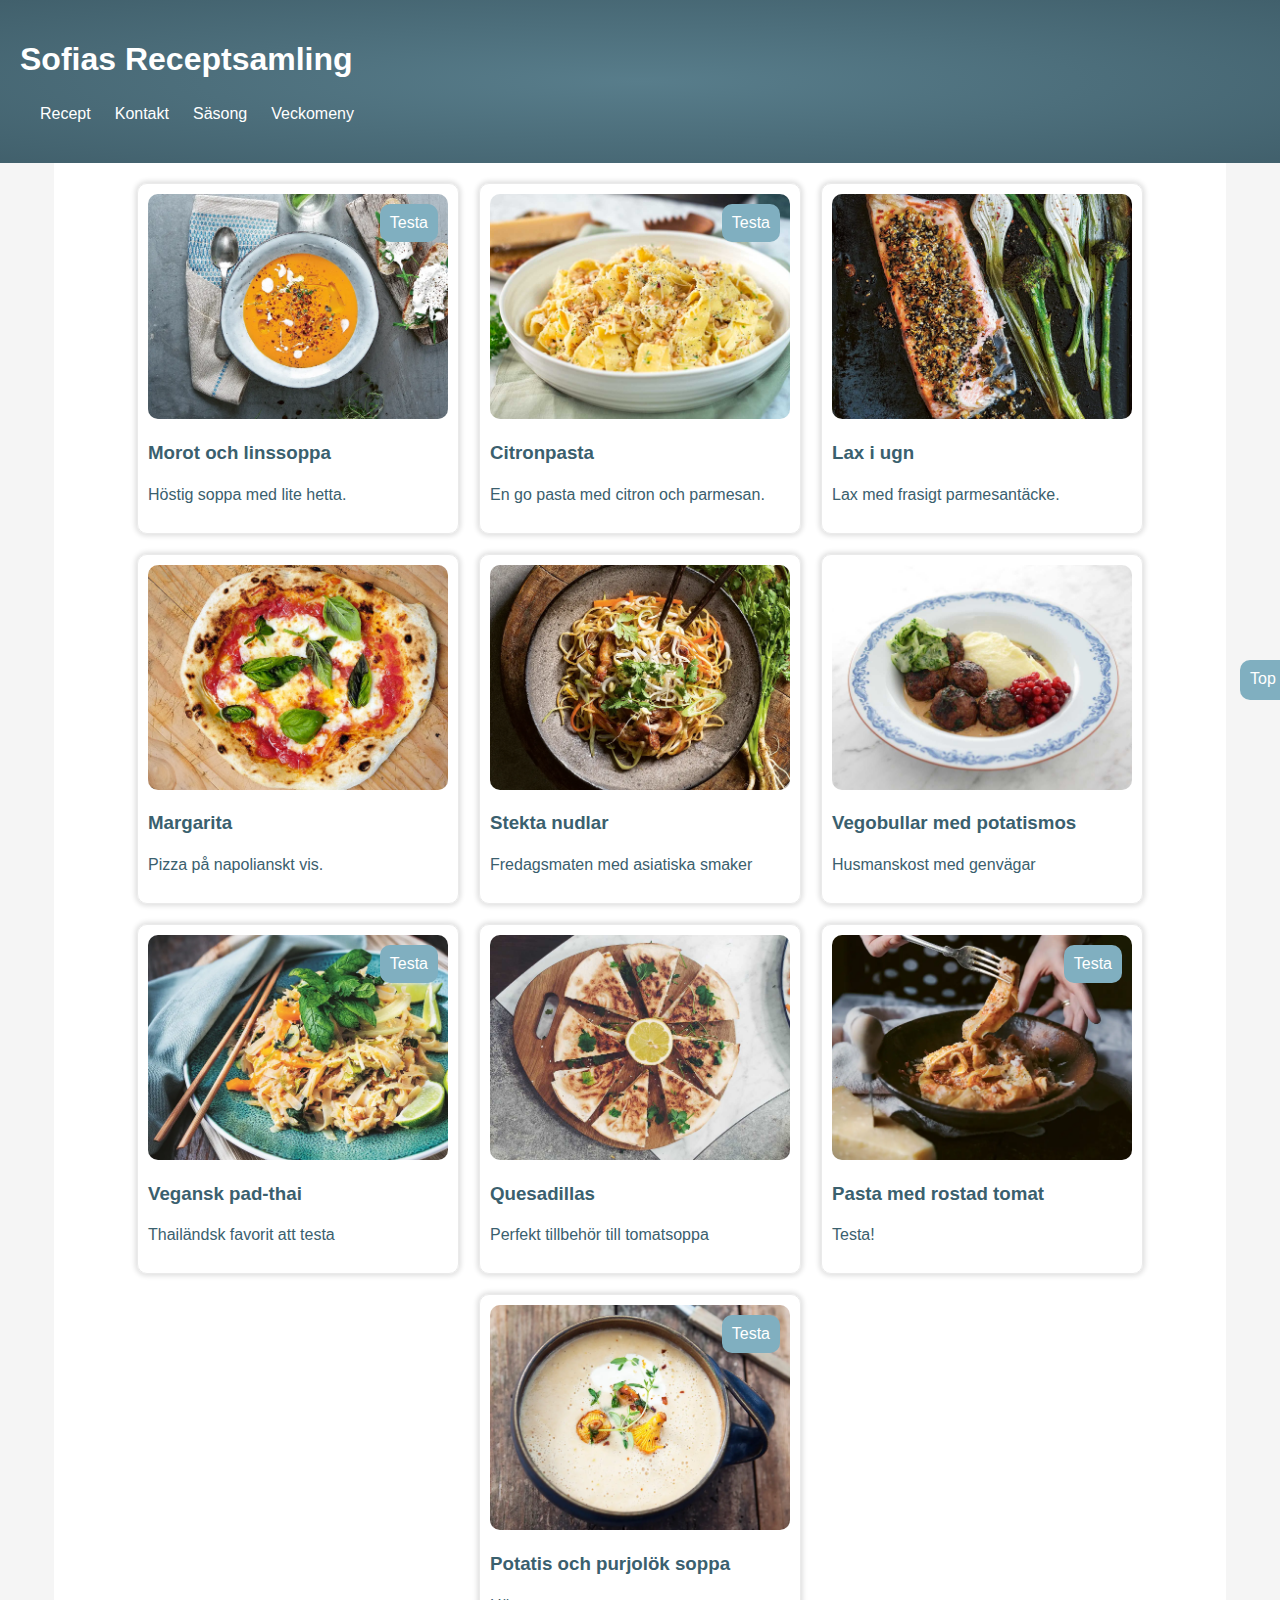
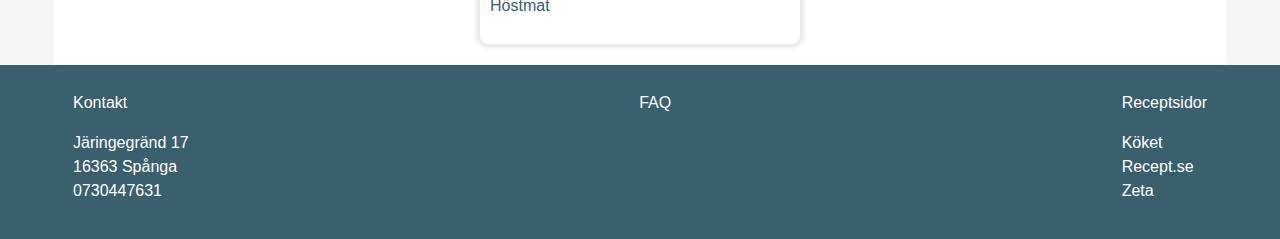
<file: index.html>
<!DOCTYPE html>
<html lang="en">
  <head>
    <meta charset="UTF-8" />
    <meta http-equiv="X-UA-Compatible" content="IE=edge" />
    <meta name="viewport" content="width=device-width, initial-scale=1.0" />
    <title>Receptsamling</title>
    <link rel="stylesheet" href="style.css" />
  </head>
  <body>
    <header id="top">
      <a href="index.html"> <h1>Sofias Receptsamling</h1></a>
      <nav>
        <ul>
          <li><a href="index.html">Recept</a></li>
          <li><a href="kontakt.html">Kontakt</a></li>
          <li><a href="i-säsong.html">Säsong</a></li>
          <li><a href="veckomeny.html">Veckomeny</a></li>
        </ul>
      </nav>
    </header>

    <div id="container" class="first-side">
      <a href="recept/morotssoppa.html">
        <article>
          <div class="try-me">Testa</div>
          <img
            src="assets/morots-och-linssoppa-med-ingefara-och-chili.jpg.webp"
            alt="soppa"
            class="small"
          />
          <h3>Morot och linssoppa</h3>
          <p>Höstig soppa med lite hetta.</p>
        </article>
      </a>

      <a href="recept/citronpasta.html">
        <article>
          <div class="try-me">Testa</div>
          <img
            src="assets/kramig-citronpasta.png.jpg"
            alt="Citronpasta på grön tallrik"
            class="small"
          />
          <h3>Citronpasta</h3>
          <p>En go pasta med citron och parmesan.</p>
        </article>
      </a>

      <a href="recept/lax-parmesantäcke.html">
        <article>
          <img
            src="assets/krispig-sesamlax.png.webp"
            alt="lax på ugnsplåt"
            class="small"
          />
          <h3>Lax i ugn</h3>
          <p>Lax med frasigt parmesantäcke.</p>
        </article>
      </a>

      <a href="recept/grundsida-recept.html">
        <article>
          <img
            src="assets/dantes-pizza-margherita.png.webp"
            alt="pizza"
            class="small"
          />
          <h3>Margarita</h3>
          <p>Pizza på napolianskt vis.</p>
        </article>
      </a>

      <a href="recept/stekta-nudlar.html">
        <article>
          <img
            src="assets/stekta-nudlar-filip-poons-recept.png.webp"
            alt="stekta nudlar"
            class="small"
          />
          <h3>Stekta nudlar</h3>
          <p>Fredagsmaten med asiatiska smaker</p>
        </article>
      </a>

      <a href="recept/köttbullar-och-mos.html">
        <article>
          <img
            src="assets/kottbullar-med-potatismos-och-graddig-loksas.jpeg"
            alt="Köttbollar och morotssoppa"
            class="small"
          />
          <h3>Vegobullar med potatismos</h3>
          <p>Husmanskost med genvägar</p>
        </article>
      </a>

      <a href="recept/vegansk-pad-thai.html">
        <article>
          <div class="try-me">Testa</div>
          <img
            src="assets/vegansk-pad-thai.jpg.webp"
            alt="Vegansk pad thai"
            class="small"
          />
          <h3>Vegansk pad-thai</h3>
          <p>Thailändsk favorit att testa</p>
        </article>
      </a>

      <a href="recept/quesadillas.html">
        <article>
          <img src="assets/quesadillas.jpeg" alt="Quesadillas" class="small" />
          <h3>Quesadillas</h3>
          <p>Perfekt tillbehör till tomatsoppa</p>
        </article>
      </a>

      <a href="recept/pasta-rostad-tomat.html">
        <article>
          <div class="try-me">Testa</div>
          <img
            src="assets/pasta-med-rostad-tomat-och-ricottasas.jpg.webp"
            alt="Pasta med rostad tomat"
            class="small"
          />
          <h3>Pasta med rostad tomat</h3>
          <p>Testa!</p>
        </article>
      </a>

      <a href="recept/potatis-purjolök.html">
        <article>
          <div class="try-me">Testa</div>
          <img
            src="assets/soppa-pa-gula-kantareller-och-sherry-2.jpg.webp"
            alt="Potatis och purjolök soppa"
            class="small"
          />
          <h3>Potatis och purjolök soppa</h3>
          <p>Höstmat</p>
        </article>
      </a>
    </div>

    <div id="up">
      <a href="#top">Top</a>
    </div>

    <footer>
      <div id="foot">
        <div>
          <p>Kontakt</p>
          <p>
            Järingegränd 17 <br />
            16363 Spånga <br />
            0730447631
          </p>
        </div>
        <div>
          <p>FAQ</p>
        </div>
        <div>
          <p>Receptsidor</p>
          <a href="https://www.koket.se/">Köket</a><br />
          <a href="https://recept.se/">Recept.se</a><br />
          <a href="https://www.zeta.nu/">Zeta</a><br />
        </div>
      </div>
    </footer>
  </body>
</html>
</file>
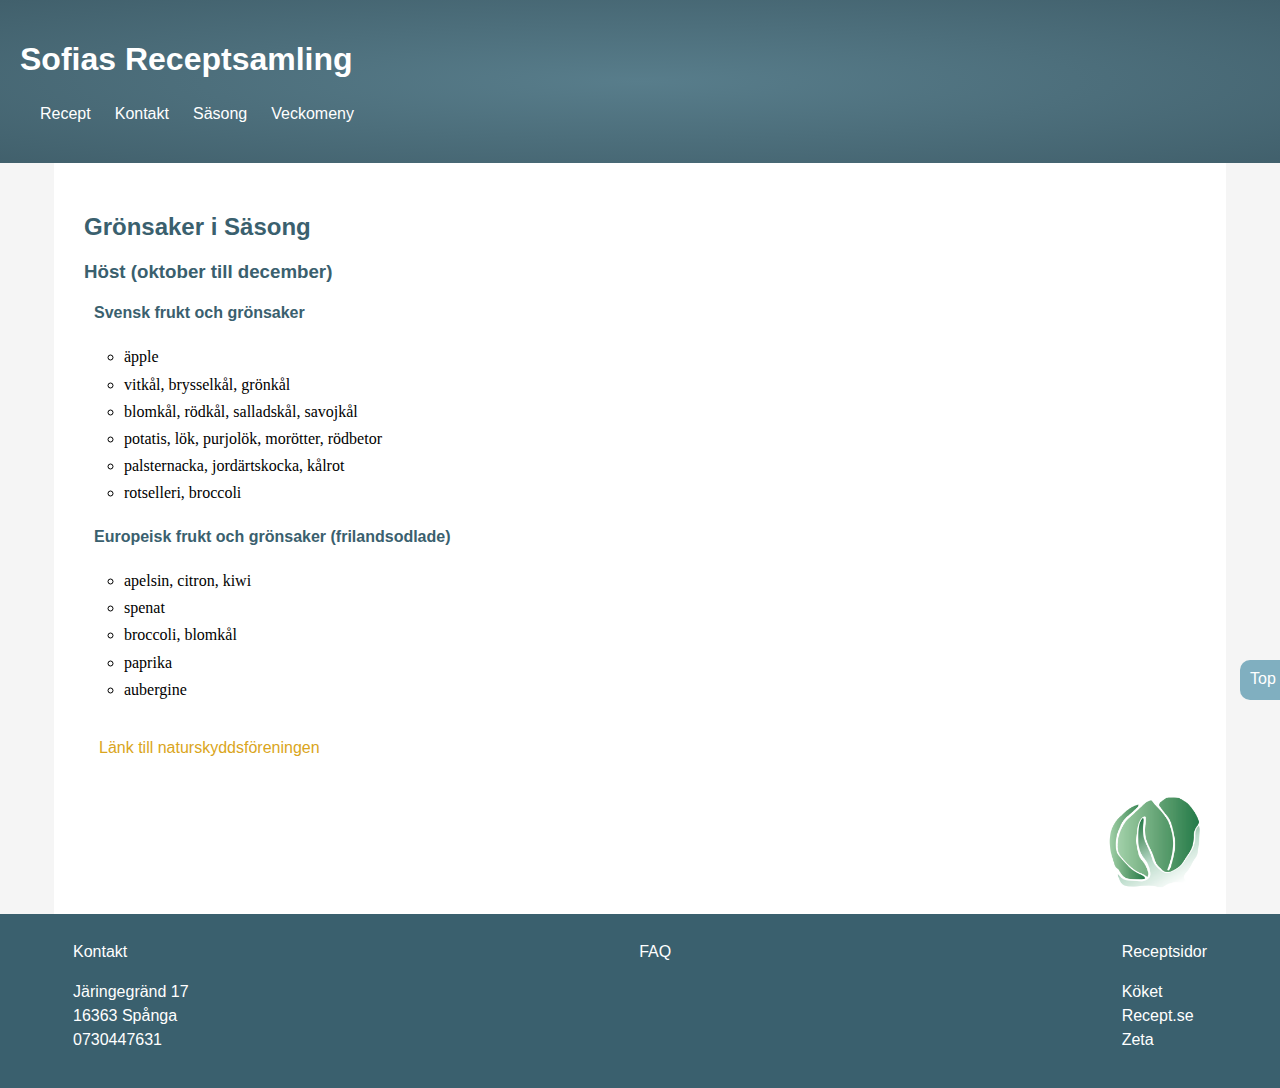
<file: i-säsong.html>
<!DOCTYPE html>
<html lang="en">
  <head>
    <meta charset="UTF-8" />
    <meta http-equiv="X-UA-Compatible" content="IE=edge" />
    <meta name="viewport" content="width=device-width, initial-scale=1.0" />
    <title>Receptsamling</title>
    <link rel="stylesheet" href="./style.css" />
  </head>
  <body>
    <header>
      <a href="./index.html"><h1>Sofias Receptsamling</h1></a>
      <nav>
        <ul>
          <li><a href="./index.html">Recept</a></li>
          <li><a href="./kontakt.html">Kontakt</a></li>
          <li><a href="./i-säsong.html">Säsong</a></li>
          <li><a href="./veckomeny.html">Veckomeny</a></li>
        </ul>
      </nav>
    </header>

    <div id="container">
      <main>
        <h2>Grönsaker i Säsong</h2>

        <h3>Höst (oktober till december)</h3>
        <h4>Svensk frukt och grönsaker</h4>

        <ul class="ul-season">
          <li>äpple</li>
          <li>vitkål, brysselkål, grönkål</li>
          <li>blomkål, rödkål, salladskål, savojkål</li>
          <li>potatis, lök, purjolök, morötter, rödbetor</li>
          <li>palsternacka, jordärtskocka, kålrot</li>
          <li>rotselleri, broccoli</li>
        </ul>

        <h4>Europeisk frukt och grönsaker (frilandsodlade)</h4>
        <ul class="ul-season">
          <li>apelsin, citron, kiwi</li>
          <li>spenat</li>
          <li>broccoli, blomkål</li>
          <li>paprika</li>
          <li>aubergine</li>
        </ul>

        <a
          href="https://www.naturskyddsforeningen.se/artiklar/valj-bland-sasongens-godsaker/"
          >Länk till naturskyddsföreningen</a
        ><br />
      </main>
      <div class="img-side-season">
        <img
          src="./assets/bryssel.png"
          alt="Illustation brysselkål"
          style="max-width: 100px"
        />
      </div>
    </div>

    <div id="up">
      <a href="#top">Top</a>
    </div>

    <footer>
      <div id="foot">
        <div>
          <p>Kontakt</p>
          <p>
            Järingegränd 17 <br />
            16363 Spånga <br />
            0730447631
          </p>
        </div>
        <div>
          <p>FAQ</p>
        </div>
        <div>
          <p>Receptsidor</p>
          <a href="https://www.koket.se/">Köket</a><br />
          <a href="https://recept.se/">Recept.se</a><br />
          <a href="https://www.zeta.nu/">Zeta</a><br />
        </div>
      </div>
    </footer>
  </body>
</html>
</file>
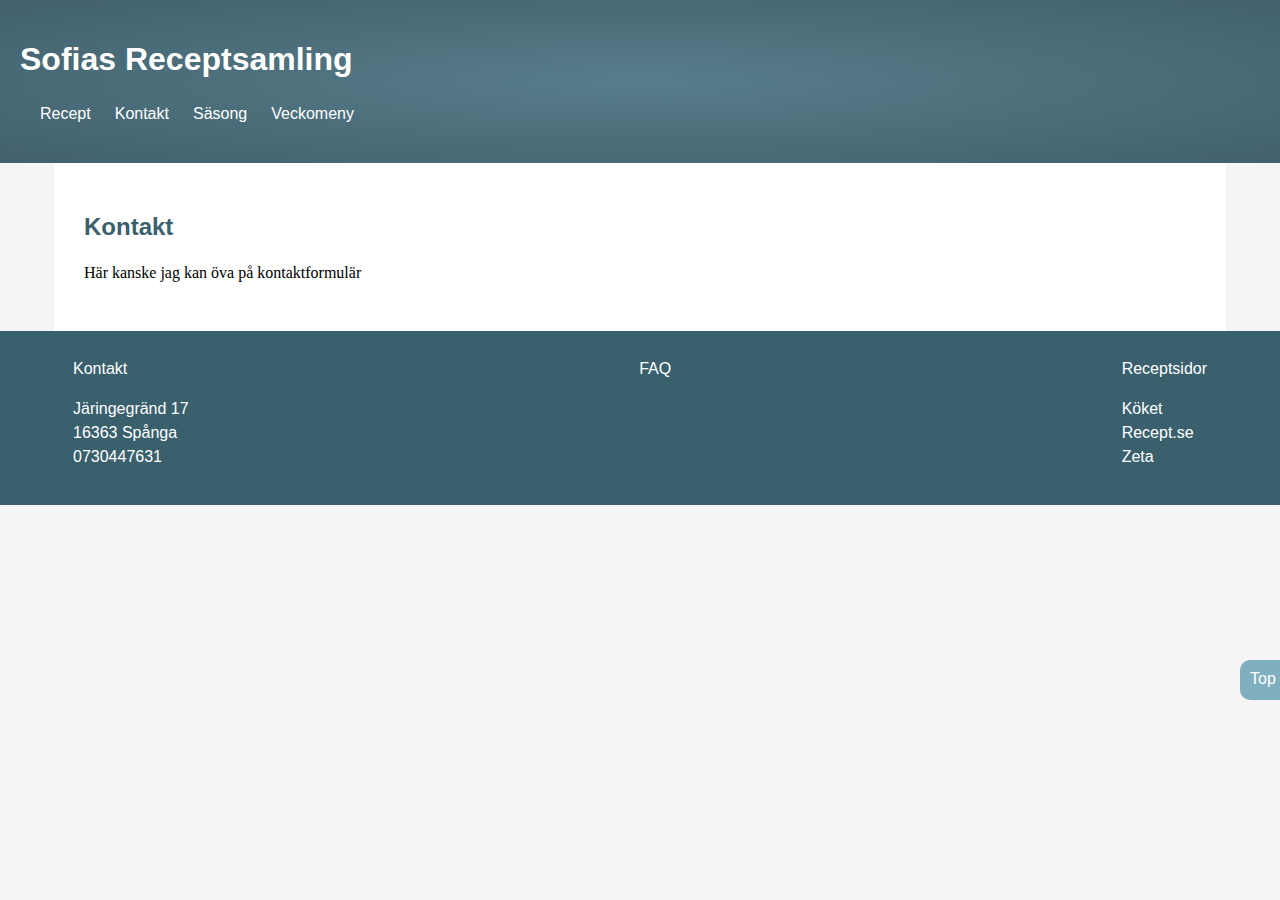
<file: kontakt.html>
<!DOCTYPE html>
<html lang="en">
  <head>
    <meta charset="UTF-8" />
    <meta http-equiv="X-UA-Compatible" content="IE=edge" />
    <meta name="viewport" content="width=device-width, initial-scale=1.0" />
    <title>Receptsamling</title>
    <link rel="stylesheet" href="./style.css" />
  </head>
  <body>
    <header>
      <a href="./index.html"><h1>Sofias Receptsamling</h1></a>
      <nav>
        <ul>
          <li><a href="./index.html">Recept</a></li>
          <li><a href="./kontakt.html">Kontakt</a></li>
          <li><a href="./i-säsong.html">Säsong</a></li>
          <li><a href="./veckomeny.html">Veckomeny</a></li>
        </ul>
      </nav>
    </header>

    <div id="container">
      <main>
        <h2>Kontakt</h2>
        <p>Här kanske jag kan öva på kontaktformulär</p>
      </main>
    </div>

    <div id="up">
      <a href="#top">Top</a>
    </div>

    <footer>
      <div id="foot">
        <div>
          <p>Kontakt</p>
          <p>
            Järingegränd 17 <br />
            16363 Spånga <br />
            0730447631
          </p>
        </div>
        <div>
          <p>FAQ</p>
        </div>
        <div>
          <p>Receptsidor</p>
          <a href="https://www.koket.se/">Köket</a><br />
          <a href="https://recept.se/">Recept.se</a><br />
          <a href="https://www.zeta.nu/">Zeta</a><br />
        </div>
      </div>
    </footer>
  </body>
</html>
</file>
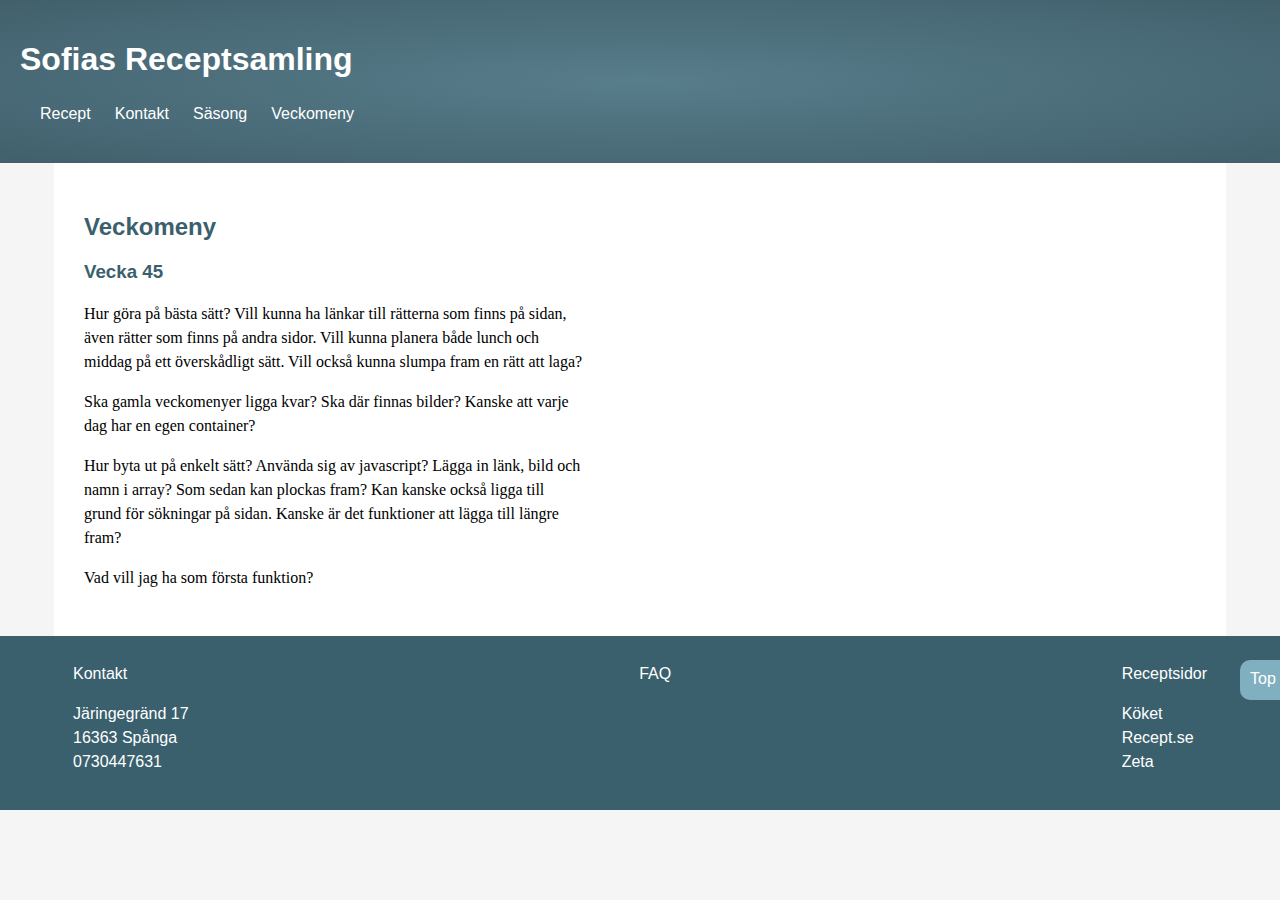
<file: veckomeny.html>
<!DOCTYPE html>
<html lang="en">
  <head>
    <meta charset="UTF-8" />
    <meta http-equiv="X-UA-Compatible" content="IE=edge" />
    <meta name="viewport" content="width=device-width, initial-scale=1.0" />
    <title>Receptsamling</title>
    <link rel="stylesheet" href="./style.css" />
  </head>
  <body>
    <header>
      <a href="./index.html"><h1>Sofias Receptsamling</h1></a>
      <nav>
        <ul>
          <li><a href="./index.html">Recept</a></li>
          <li><a href="./kontakt.html">Kontakt</a></li>
          <li><a href="./i-säsong.html">Säsong</a></li>
          <li><a href="./veckomeny.html">Veckomeny</a></li>
        </ul>
      </nav>
    </header>

    <div id="container">
      <main class="veckomeny">
        <h2>Veckomeny</h2>
        <h3>Vecka 45</h3>
        <p>
          Hur göra på bästa sätt? Vill kunna ha länkar till rätterna som finns
          på sidan, även rätter som finns på andra sidor. Vill kunna planera
          både lunch och middag på ett överskådligt sätt. Vill också kunna
          slumpa fram en rätt att laga?
        </p>
        <p>
          Ska gamla veckomenyer ligga kvar? Ska där finnas bilder? Kanske att
          varje dag har en egen container?
        </p>

        <p>
          Hur byta ut på enkelt sätt? Använda sig av javascript? Lägga in länk,
          bild och namn i array? Som sedan kan plockas fram? Kan kanske också
          ligga till grund för sökningar på sidan. Kanske är det funktioner att
          lägga till längre fram?
        </p>
        <p>Vad vill jag ha som första funktion?</p>
      </main>
    </div>

    <div id="up">
      <a href="#top">Top</a>
    </div>

    <footer>
      <div id="foot">
        <div>
          <p>Kontakt</p>
          <p>
            Järingegränd 17 <br />
            16363 Spånga <br />
            0730447631
          </p>
        </div>
        <div>
          <p>FAQ</p>
        </div>
        <div>
          <p>Receptsidor</p>
          <a href="https://www.koket.se/">Köket</a><br />
          <a href="https://recept.se/">Recept.se</a><br />
          <a href="https://www.zeta.nu/">Zeta</a><br />
        </div>
      </div>
    </footer>
  </body>
</html>
</file>
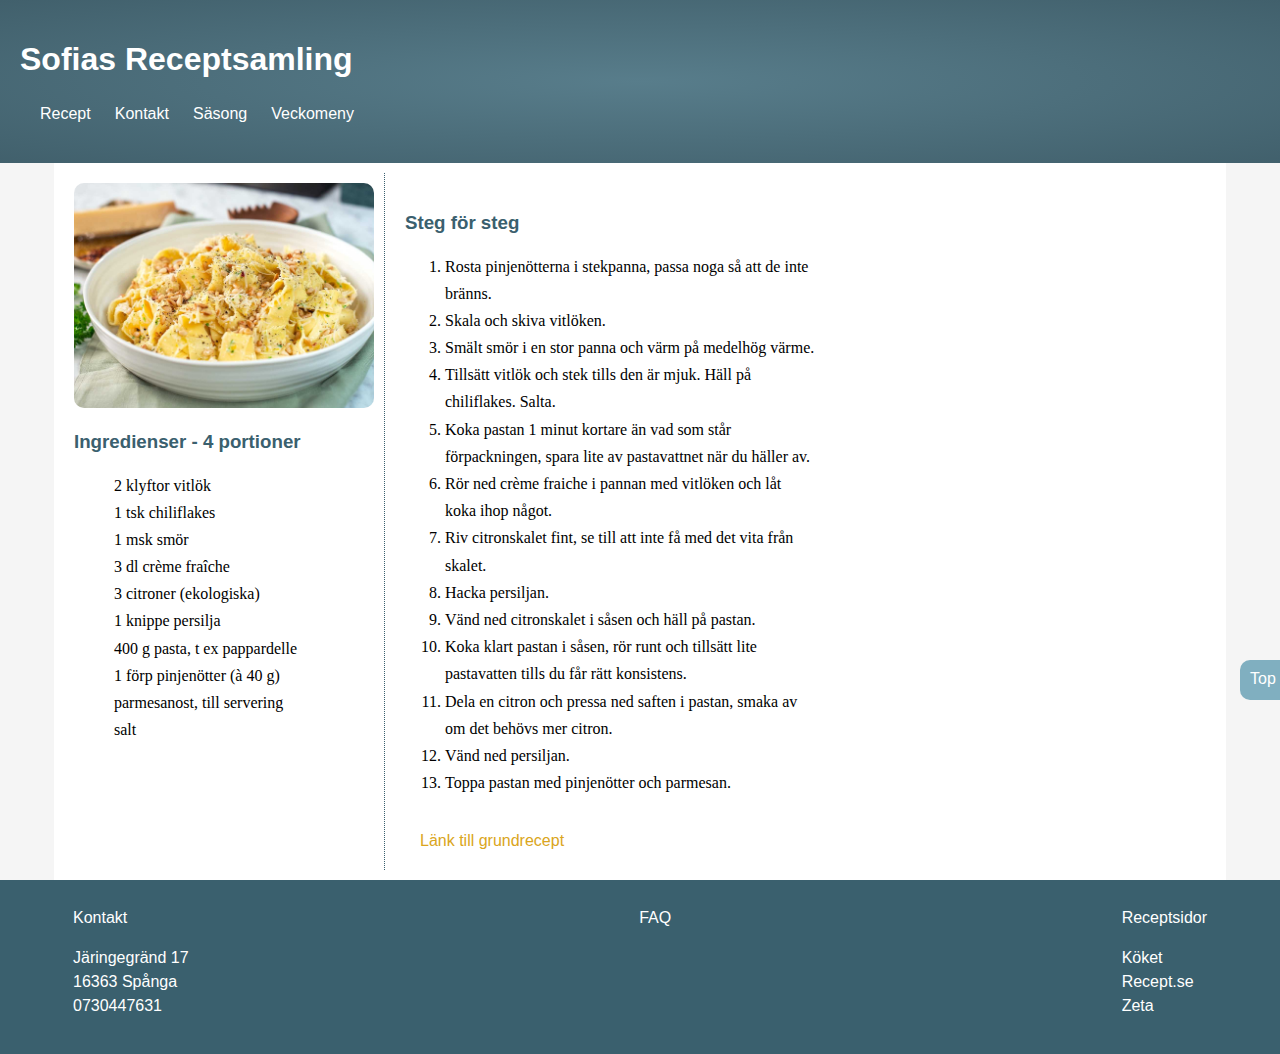
<file: recept/citronpasta.html>
<!DOCTYPE html>
<html lang="en">
  <head>
    <meta charset="UTF-8" />
    <meta http-equiv="X-UA-Compatible" content="IE=edge" />
    <meta name="viewport" content="width=device-width, initial-scale=1.0" />
    <title>Receptsamling</title>
    <link rel="stylesheet" href="../style.css" />
  </head>
  <body>
    <header>
      <a href="../index.html"><h1>Sofias Receptsamling</h1></a>
      <nav>
        <ul>
          <li><a href="../index.html">Recept</a></li>
          <li><a href="../kontakt.html">Kontakt</a></li>
          <li><a href="../i-säsong.html">Säsong</a></li>
          <li><a href="../veckomeny.html">Veckomeny</a></li>
        </ul>
      </nav>
    </header>

    <div id="container">
      <aside>
        <img
          src="../assets/kramig-citronpasta.png.jpg"
          class="small"
          alt="Vit skål med pasta"
        />
        <h3>Ingredienser - 4 portioner</h3>
        <ul>
          <li>2 klyftor vitlök</li>
          <li>1 tsk chiliflakes</li>
          <li>1 msk smör</li>
          <li>3 dl crème fraîche</li>
          <li>3 citroner (ekologiska)</li>
          <li>1 knippe persilja</li>
          <li>400 g pasta, t ex pappardelle</li>
          <li>1 förp pinjenötter (à 40 g)</li>
          <li>parmesanost, till servering</li>
          <li>salt</li>
        </ul>
      </aside>
      <main class="main-step-by-step">
        <div class="step-by-step">
          <h3>Steg för steg</h3>
          <ol>
            <li>
              Rosta pinjenötterna i stekpanna, passa noga så att de inte bränns.
            </li>
            <li>Skala och skiva vitlöken.</li>
            <li>Smält smör i en stor panna och värm på medelhög värme.</li>
            <li>
              Tillsätt vitlök och stek tills den är mjuk. Häll på chiliflakes.
              Salta.
            </li>
            <li>
              Koka pastan 1 minut kortare än vad som står förpackningen, spara
              lite av pastavattnet när du häller av.
            </li>
            <li>
              Rör ned crème fraiche i pannan med vitlöken och låt koka ihop
              något.
            </li>
            <li>
              Riv citronskalet fint, se till att inte få med det vita från
              skalet.
            </li>
            <li>Hacka persiljan.</li>
            <li>Vänd ned citronskalet i såsen och häll på pastan.</li>
            <li>
              Koka klart pastan i såsen, rör runt och tillsätt lite pastavatten
              tills du får rätt konsistens.
            </li>
            <li>
              Dela en citron och pressa ned saften i pastan, smaka av om det
              behövs mer citron.
            </li>
            <li>Vänd ned persiljan.</li>
            <li>Toppa pastan med pinjenötter och parmesan.</li>
          </ol>
          <a href="https://www.koket.se/kramig-citronpasta"
            >Länk till grundrecept</a
          >
        </div>
      </main>
    </div>

    <div id="up">
      <a href="#top">Top</a>
    </div>

    <footer>
      <div id="foot">
        <div>
          <p>Kontakt</p>
          <p>
            Järingegränd 17 <br />
            16363 Spånga <br />
            0730447631
          </p>
        </div>
        <div>
          <p>FAQ</p>
        </div>
        <div>
          <p>Receptsidor</p>
          <a href="https://www.koket.se/">Köket</a><br />
          <a href="https://recept.se/">Recept.se</a><br />
          <a href="https://www.zeta.nu/">Zeta</a><br />
        </div>
      </div>
    </footer>
  </body>
</html>
</file>
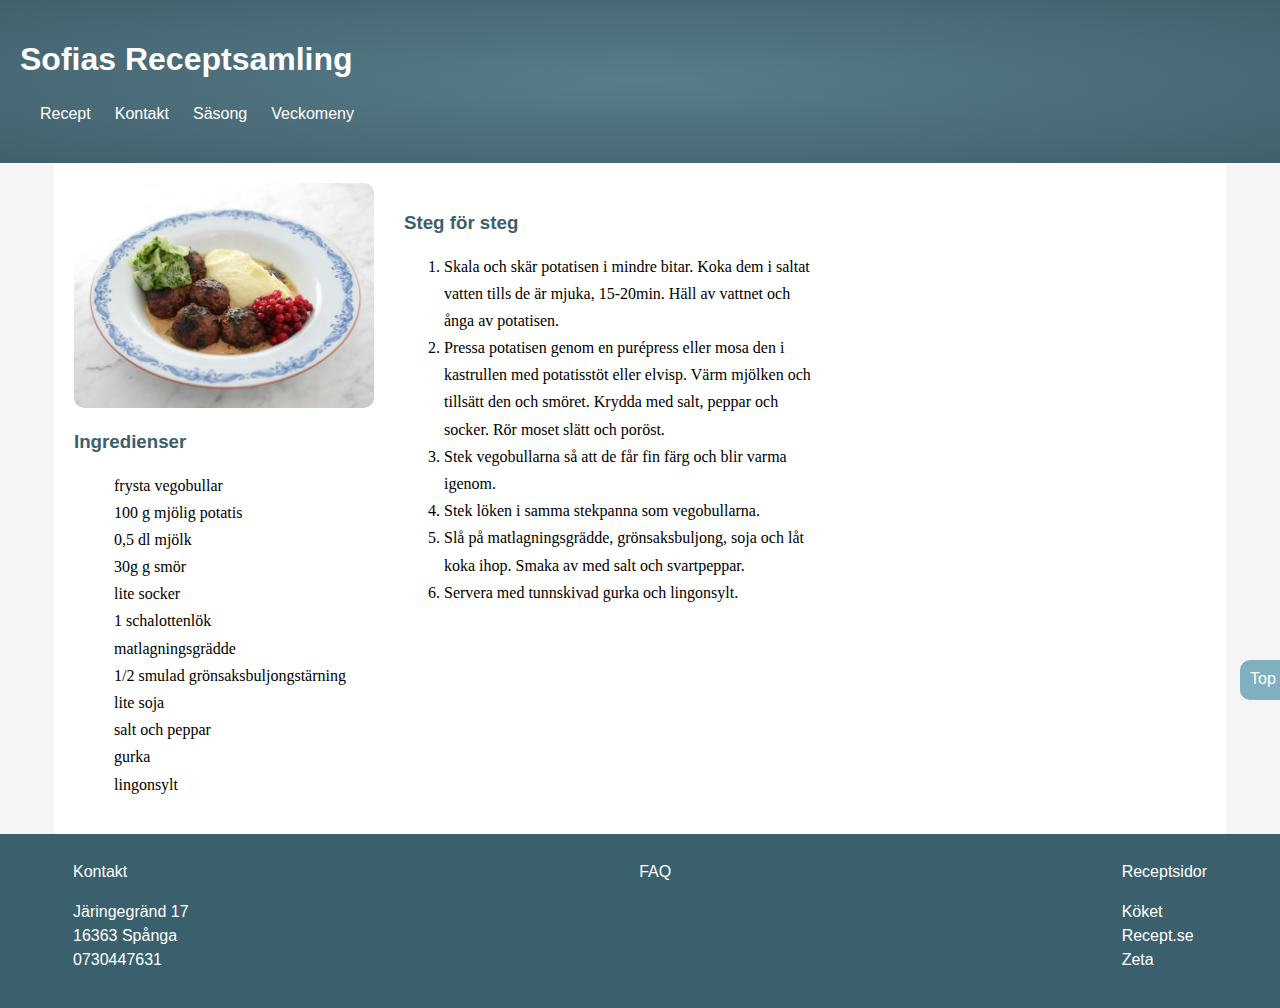
<file: recept/köttbullar-och-mos.html>
<!DOCTYPE html>
<html lang="en">
  <head>
    <meta charset="UTF-8" />
    <meta http-equiv="X-UA-Compatible" content="IE=edge" />
    <meta name="viewport" content="width=device-width, initial-scale=1.0" />
    <title>Receptsamling</title>
    <link rel="stylesheet" href="../style.css" />
  </head>
  <body>
    <header>
      <a href="../index.html"><h1>Sofias Receptsamling</h1></a>
      <nav>
        <ul>
          <li><a href="../index.html">Recept</a></li>
          <li><a href="../kontakt.html">Kontakt</a></li>
          <li><a href="../i-säsong.html">Säsong</a></li>
          <li><a href="../veckomeny.html">Veckomeny</a></li>
        </ul>
      </nav>
    </header>

    <div id="container">
      <aside>
        <img
          src="../assets/kottbullar-med-potatismos-och-graddig-loksas.jpeg"
          class="small"
          alt="En tallrik med köttbullar, mos och lingonsylt"
        />
        <h3>Ingredienser</h3>
        <ul>
          <li>frysta vegobullar</li>
          <li>100 g mjölig potatis</li>
          <li>0,5 dl mjölk</li>
          <li>30g g smör</li>
          <li>lite socker</li>
          <li>1 schalottenlök</li>
          <li>matlagningsgrädde</li>
          <li>1/2 smulad grönsaksbuljongstärning</li>
          <li>lite soja</li>
          <li>salt och peppar</li>
          <li>gurka</li>
          <li>lingonsylt</li>
        </ul>
      </aside>
      <main>
        <div class="step-by-step">
          <h3>Steg för steg</h3>
          <ol>
            <li>
              Skala och skär potatisen i mindre bitar. Koka dem i saltat vatten
              tills de är mjuka, 15-20min. Häll av vattnet och ånga av
              potatisen.
            </li>
            <li>
              Pressa potatisen genom en purépress eller mosa den i kastrullen
              med potatisstöt eller elvisp. Värm mjölken och tillsätt den och
              smöret. Krydda med salt, peppar och socker. Rör moset slätt och
              poröst.
            </li>
            <li>
              Stek vegobullarna så att de får fin färg och blir varma igenom.
            </li>
            <li>Stek löken i samma stekpanna som vegobullarna.</li>
            <li>
              Slå på matlagningsgrädde, grönsaksbuljong, soja och låt koka ihop.
              Smaka av med salt och svartpeppar.
            </li>
            <li>Servera med tunnskivad gurka och lingonsylt.</li>
          </ol>
        </div>
        <div class="img-side"></div>
      </main>
    </div>

    <div id="up">
      <a href="#top">Top</a>
    </div>

    <footer>
      <div id="foot">
        <div>
          <p>Kontakt</p>
          <p>
            Järingegränd 17 <br />
            16363 Spånga <br />
            0730447631
          </p>
        </div>
        <div>
          <p>FAQ</p>
        </div>
        <div>
          <p>Receptsidor</p>
          <a href="https://www.koket.se/">Köket</a><br />
          <a href="https://recept.se/">Recept.se</a><br />
          <a href="https://www.zeta.nu/">Zeta</a><br />
        </div>
      </div>
    </footer>
  </body>
</html>
</file>
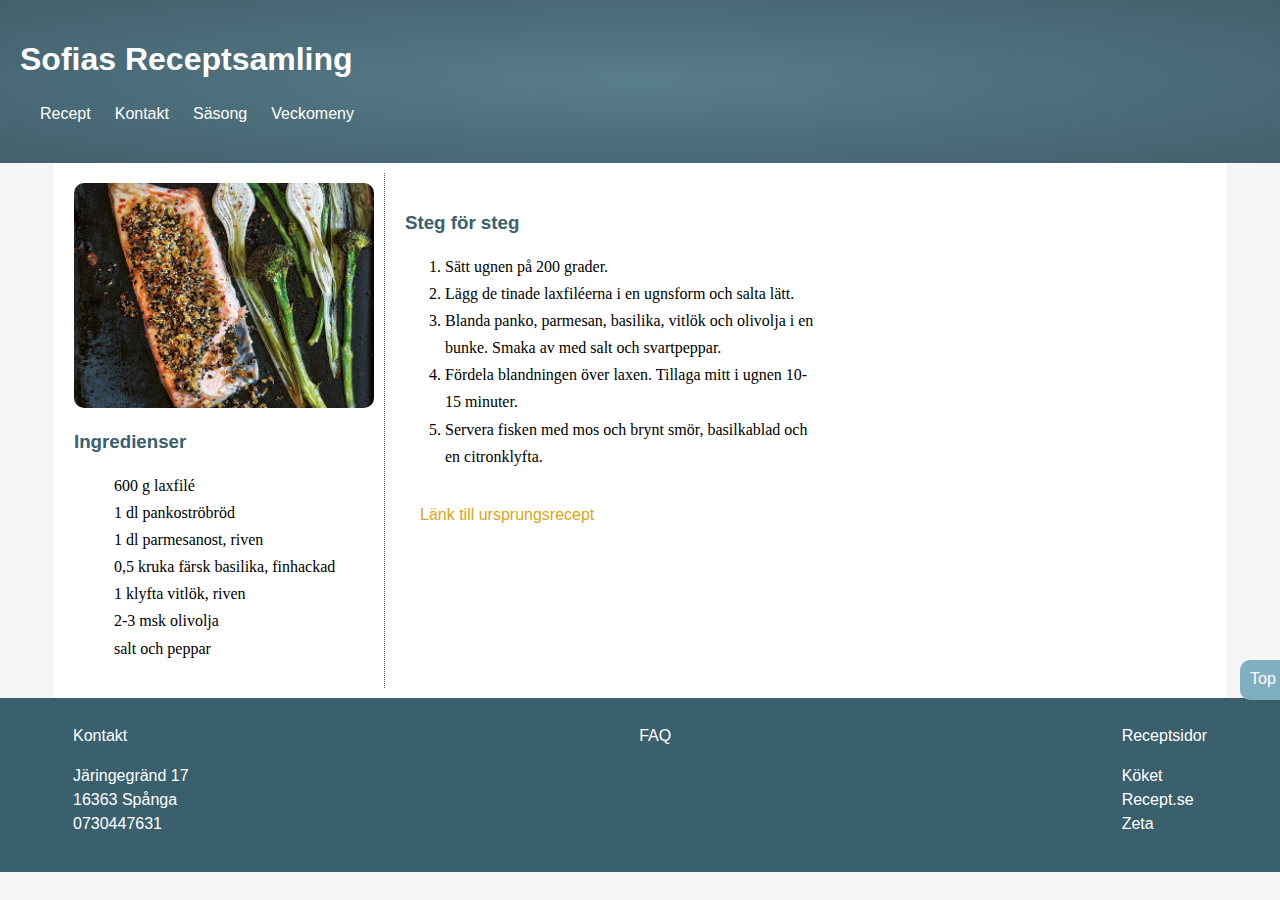
<file: recept/lax-parmesantäcke.html>
<!DOCTYPE html>
<html lang="en">
  <head>
    <meta charset="UTF-8" />
    <meta http-equiv="X-UA-Compatible" content="IE=edge" />
    <meta name="viewport" content="width=device-width, initial-scale=1.0" />
    <title>Receptsamling</title>
    <link rel="stylesheet" href="../style.css" />
  </head>
  <body>
    <header>
      <a href="../index.html"><h1>Sofias Receptsamling</h1></a>
      <nav>
        <ul>
          <li><a href="../index.html">Recept</a></li>
          <li><a href="../kontakt.html">Kontakt</a></li>
          <li><a href="../i-säsong.html">Säsong</a></li>
          <li><a href="../veckomeny.html">Veckomeny</a></li>
        </ul>
      </nav>
    </header>

    <div id="container">
      <aside>
        <img src="../assets/krispig-sesamlax.png.webp" class="small" alt="" />
        <h3>Ingredienser</h3>
        <ul>
          <li>600 g laxfilé</li>
          <li>1 dl pankoströbröd</li>
          <li>1 dl parmesanost, riven</li>
          <li>0,5 kruka färsk basilika, finhackad</li>
          <li>1 klyfta vitlök, riven</li>
          <li>2-3 msk olivolja</li>
          <li>salt och peppar</li>
        </ul>
      </aside>
      <main class="main-step-by-step">
        <div class="step-by-step">
          <h3>Steg för steg</h3>
          <ol>
            <li>Sätt ugnen på 200 grader.</li>
            <li>Lägg de tinade laxfiléerna i en ugnsform och salta lätt.</li>
            <li>
              Blanda panko, parmesan, basilika, vitlök och olivolja i en bunke.
              Smaka av med salt och svartpeppar.
            </li>
            <li>
              Fördela blandningen över laxen. Tillaga mitt i ugnen 10-15
              minuter.
            </li>
            <li>
              Servera fisken med mos och brynt smör, basilkablad och en
              citronklyfta.
            </li>
          </ol>
          <a
            href="https://www.koket.se/lax-med-frasigt-parmesan-och-basilikatacke"
            >Länk till ursprungsrecept</a
          >
        </div>
        <div class="img-side"></div>
      </main>
    </div>

    <div id="up">
      <a href="#top">Top</a>
    </div>

    <footer>
      <div id="foot">
        <div>
          <p>Kontakt</p>
          <p>
            Järingegränd 17 <br />
            16363 Spånga <br />
            0730447631
          </p>
        </div>
        <div>
          <p>FAQ</p>
        </div>
        <div>
          <p>Receptsidor</p>
          <a href="https://www.koket.se/">Köket</a><br />
          <a href="https://recept.se/">Recept.se</a><br />
          <a href="https://www.zeta.nu/">Zeta</a><br />
        </div>
      </div>
    </footer>
  </body>
</html>
</file>
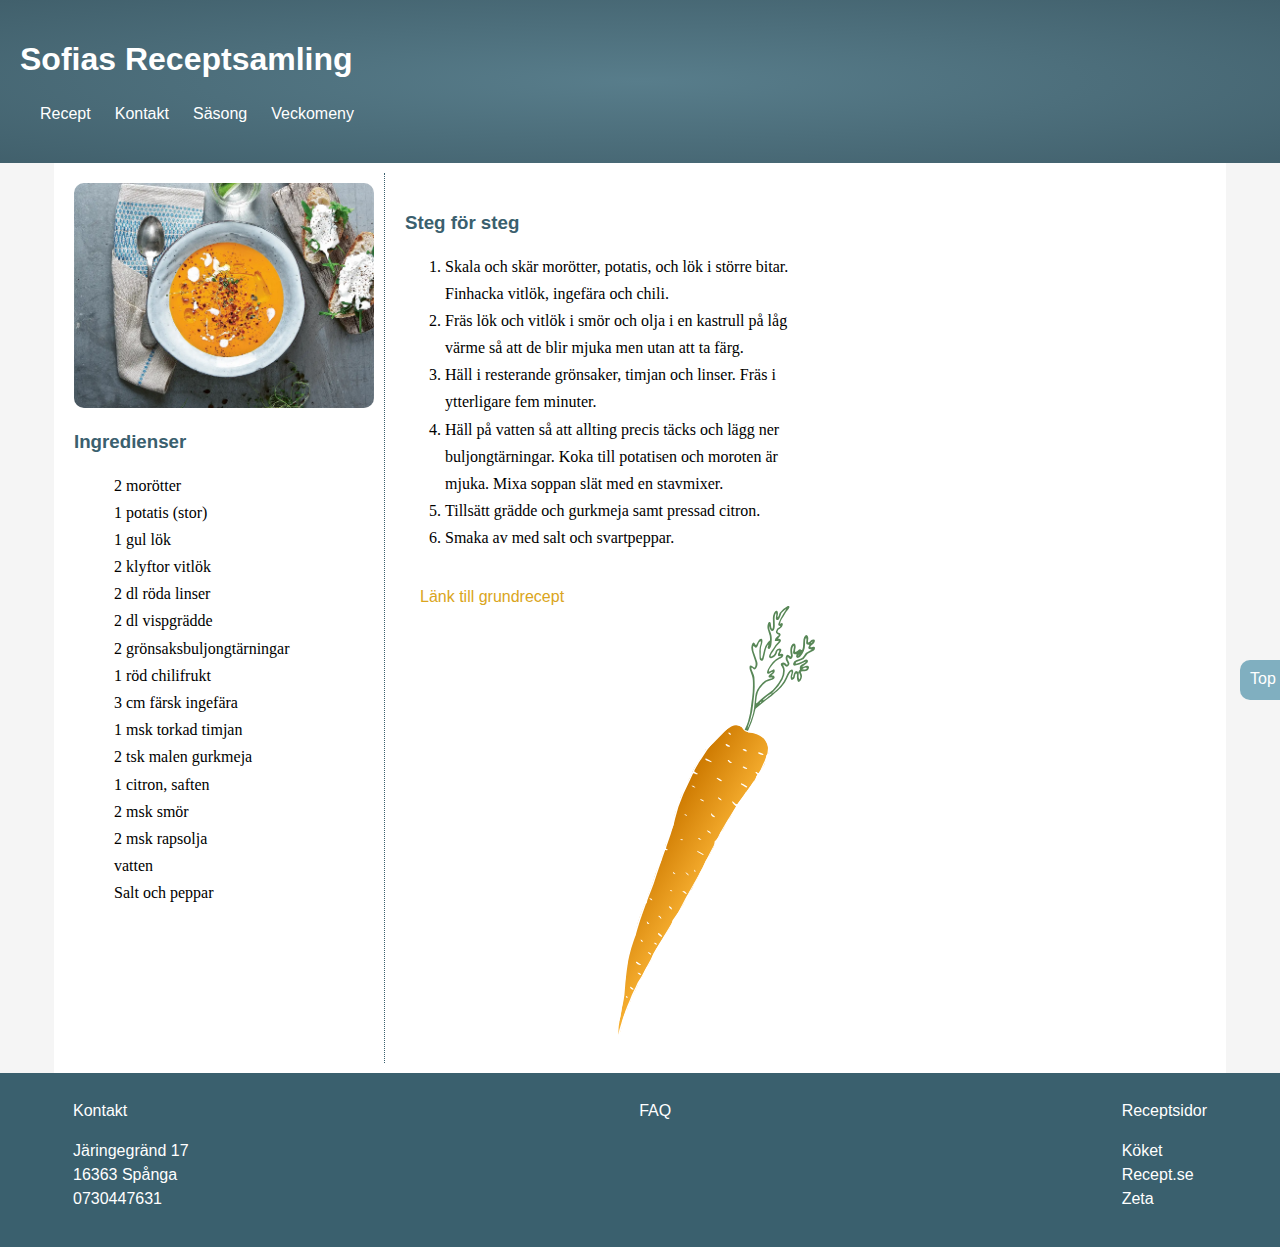
<file: recept/morotssoppa.html>
<!DOCTYPE html>
<html lang="en">
  <head>
    <meta charset="UTF-8" />
    <meta http-equiv="X-UA-Compatible" content="IE=edge" />
    <meta name="viewport" content="width=device-width, initial-scale=1.0" />
    <title>Receptsamling</title>
    <link rel="stylesheet" href="../style.css" />
  </head>
  <body>
    <header>
      <a href="../index.html"><h1>Sofias Receptsamling</h1></a>
      <nav>
        <ul>
          <li><a href="../index.html">Recept</a></li>
          <li><a href="..kontakt.html">Kontakt</a></li>
          <li><a href="../i-säsong.html">Säsong</a></li>
          <li><a href="../veckomeny.html">Veckomeny</a></li>
        </ul>
      </nav>
    </header>

    <div id="container">
      <aside>
        <img
          src="../assets/morots-och-linssoppa-med-ingefara-och-chili.jpg.webp"
          class="small"
          alt="En skål med morotssoppa"
        />
        <h3>Ingredienser</h3>
        <ul>
          <li>2 morötter</li>
          <li>1 potatis (stor)</li>
          <li>1 gul lök</li>
          <li>2 klyftor vitlök</li>
          <li>2 dl röda linser</li>
          <li>2 dl vispgrädde</li>
          <li>2 grönsaksbuljongtärningar</li>
          <li>1 röd chilifrukt</li>
          <li>3 cm färsk ingefära</li>
          <li>1 msk torkad timjan</li>
          <li>2 tsk malen gurkmeja</li>
          <li>1 citron, saften</li>
          <li>2 msk smör</li>
          <li>2 msk rapsolja</li>
          <li>vatten</li>
          <li>Salt och peppar</li>
        </ul>
      </aside>
      <main class="main-step-by-step">
        <div class="step-by-step">
          <h3>Steg för steg</h3>
          <ol>
            <li>
              Skala och skär morötter, potatis, och lök i större bitar. Finhacka
              vitlök, ingefära och chili.
            </li>
            <li>
              Fräs lök och vitlök i smör och olja i en kastrull på låg värme så
              att de blir mjuka men utan att ta färg.
            </li>
            <li>
              Häll i resterande grönsaker, timjan och linser. Fräs i ytterligare
              fem minuter.
            </li>
            <li>
              Häll på vatten så att allting precis täcks och lägg ner
              buljongtärningar. Koka till potatisen och moroten är mjuka. Mixa
              soppan slät med en stavmixer.
            </li>
            <li>Tillsätt grädde och gurkmeja samt pressad citron.</li>
            <li>Smaka av med salt och svartpeppar.</li>
          </ol>
          <a
            href="https://www.koket.se/morots-och-linssoppa-med-chili-och-ingefara"
            >Länk till grundrecept</a
          >
        </div>
        <div class="img-side">
          <img src="../assets/carrot.svg" alt="morot" class="tiny" />
        </div>
      </main>
    </div>

    <div id="up">
      <a href="#top">Top</a>
    </div>

    <footer>
      <div id="foot">
        <div>
          <p>Kontakt</p>
          <p>
            Järingegränd 17 <br />
            16363 Spånga <br />
            0730447631
          </p>
        </div>
        <div>
          <p>FAQ</p>
        </div>
        <div>
          <p>Receptsidor</p>
          <a href="https://www.koket.se/">Köket</a><br />
          <a href="https://recept.se/">Recept.se</a><br />
          <a href="https://www.zeta.nu/">Zeta</a><br />
        </div>
      </div>
    </footer>
  </body>
</html>
</file>
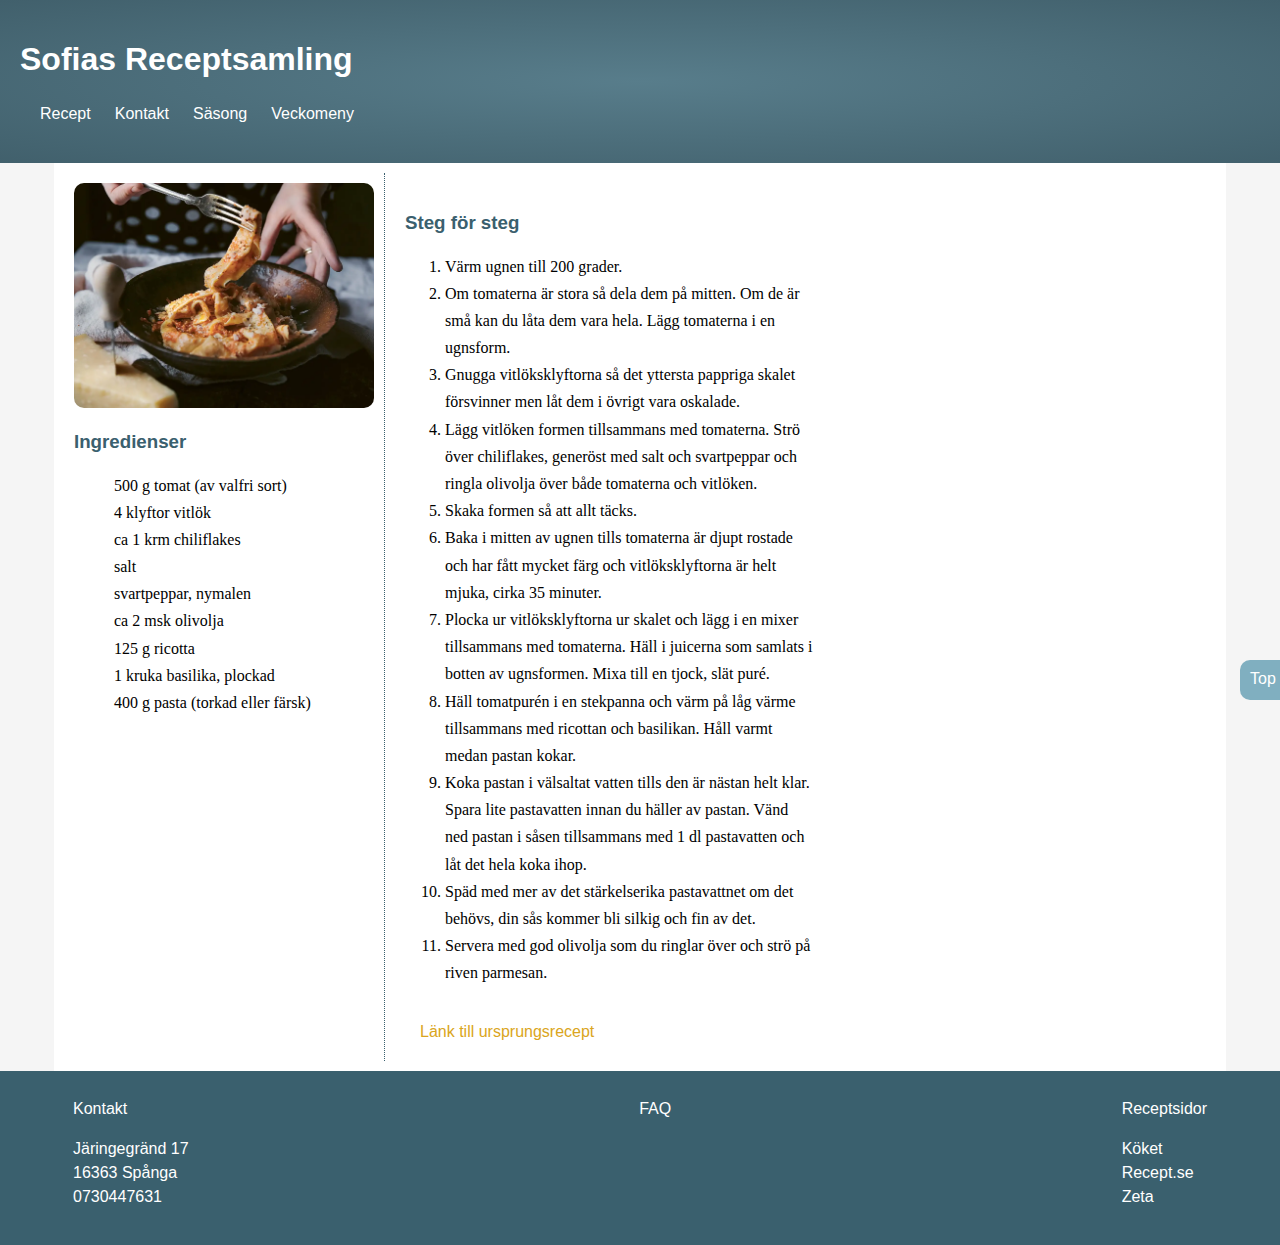
<file: recept/pasta-rostad-tomat.html>
<!DOCTYPE html>
<html lang="en">
  <head>
    <meta charset="UTF-8" />
    <meta http-equiv="X-UA-Compatible" content="IE=edge" />
    <meta name="viewport" content="width=device-width, initial-scale=1.0" />
    <title>Receptsamling</title>
    <link rel="stylesheet" href="../style.css" />
  </head>
  <body>
    <header>
      <a href="../index.html"><h1>Sofias Receptsamling</h1></a>
      <nav>
        <ul>
          <li><a href="../index.html">Recept</a></li>
          <li><a href="../kontakt.html">Kontakt</a></li>
          <li><a href="../i-säsong.html">Säsong</a></li>
          <li><a href="../veckomeny.html">Veckomeny</a></li>
        </ul>
      </nav>
    </header>

    <div id="container">
      <aside>
        <img
          src="../assets/pasta-med-rostad-tomat-och-ricottasas.jpg.webp"
          class="small"
          alt=""
        />
        <h3>Ingredienser</h3>
        <ul>
          <li>500 g tomat (av valfri sort)</li>
          <li>4 klyftor vitlök</li>
          <li>ca 1 krm chiliflakes</li>
          <li>salt</li>
          <li>svartpeppar, nymalen</li>
          <li>ca 2 msk olivolja</li>
          <li>125 g ricotta</li>
          <li>1 kruka basilika, plockad</li>
          <li>400 g pasta (torkad eller färsk)</li>
        </ul>
      </aside>
      <main class="main-step-by-step">
        <div class="step-by-step">
          <h3>Steg för steg</h3>
          <ol>
            <li>Värm ugnen till 200 grader.</li>
            <li>
              Om tomaterna är stora så dela dem på mitten. Om de är små kan du
              låta dem vara hela. Lägg tomaterna i en ugnsform.
            </li>
            <li>
              Gnugga vitlöksklyftorna så det yttersta pappriga skalet försvinner
              men låt dem i övrigt vara oskalade.
            </li>
            <li>
              Lägg vitlöken formen tillsammans med tomaterna. Strö över
              chiliflakes, generöst med salt och svartpeppar och ringla olivolja
              över både tomaterna och vitlöken.
            </li>
            <li>Skaka formen så att allt täcks.</li>
            <li>
              Baka i mitten av ugnen tills tomaterna är djupt rostade och har
              fått mycket färg och vitlöksklyftorna är helt mjuka, cirka 35
              minuter.
            </li>
            <li>
              Plocka ur vitlöksklyftorna ur skalet och lägg i en mixer
              tillsammans med tomaterna. Häll i juicerna som samlats i botten av
              ugnsformen. Mixa till en tjock, slät puré.
            </li>
            <li>
              Häll tomatpurén i en stekpanna och värm på låg värme tillsammans
              med ricottan och basilikan. Håll varmt medan pastan kokar.
            </li>
            <li>
              Koka pastan i välsaltat vatten tills den är nästan helt klar.
              Spara lite pastavatten innan du häller av pastan. Vänd ned pastan
              i såsen tillsammans med 1 dl pastavatten och låt det hela koka
              ihop.
            </li>
            <li>
              Späd med mer av det stärkelserika pastavattnet om det behövs, din
              sås kommer bli silkig och fin av det.
            </li>
            <li>
              Servera med god olivolja som du ringlar över och strö på riven
              parmesan.
            </li>
          </ol>
          <a href="https://www.koket.se/pasta-med-rostad-tomat-och-ricottasas"
            >Länk till ursprungsrecept</a
          >
        </div>
        <div class="img-side"></div>
      </main>
    </div>

    <div id="up">
      <a href="#top">Top</a>
    </div>

    <footer>
      <div id="foot">
        <div>
          <p>Kontakt</p>
          <p>
            Järingegränd 17 <br />
            16363 Spånga <br />
            0730447631
          </p>
        </div>
        <div>
          <p>FAQ</p>
        </div>
        <div>
          <p>Receptsidor</p>
          <a href="https://www.koket.se/">Köket</a><br />
          <a href="https://recept.se/">Recept.se</a><br />
          <a href="https://www.zeta.nu/">Zeta</a><br />
        </div>
      </div>
    </footer>
  </body>
</html>
</file>
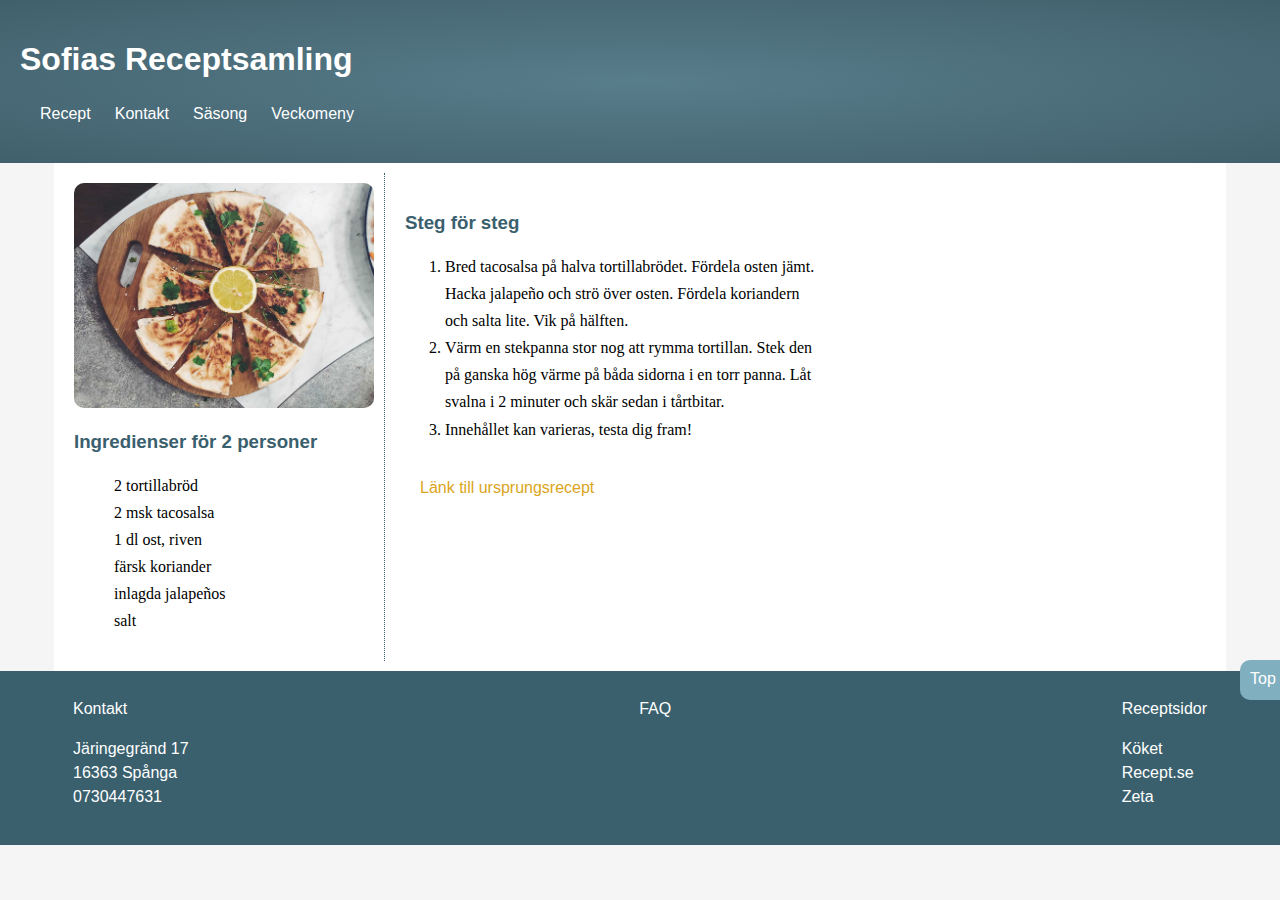
<file: recept/quesadillas.html>
<!DOCTYPE html>
<html lang="en">
  <head>
    <meta charset="UTF-8" />
    <meta http-equiv="X-UA-Compatible" content="IE=edge" />
    <meta name="viewport" content="width=device-width, initial-scale=1.0" />
    <title>Receptsamling</title>
    <link rel="stylesheet" href="../style.css" />
  </head>
  <body>
    <header>
      <a href="../index.html"><h1>Sofias Receptsamling</h1></a>
      <nav>
        <ul>
          <li><a href="../index.html">Recept</a></li>
          <li><a href="../kontakt.html">Kontakt</a></li>
          <li><a href="../i-säsong.html">Säsong</a></li>
          <li><a href="../veckomeny.html">Veckomeny</a></li>
        </ul>
      </nav>
    </header>

    <div id="container">
      <aside>
        <img src="/assets/quesadillas.jpeg" class="small" alt="" />
        <h3>Ingredienser för 2 personer</h3>
        <ul>
          <li>2 tortillabröd</li>
          <li>2 msk tacosalsa</li>
          <li>1 dl ost, riven</li>
          <li>färsk koriander</li>
          <li>inlagda jalapeños</li>
          <li>salt</li>
        </ul>
      </aside>
      <main class="main-step-by-step">
        <div class="step-by-step">
          <h3>Steg för steg</h3>
          <ol>
            <li>
              Bred tacosalsa på halva tortillabrödet. Fördela osten jämt. Hacka
              jalapeño och strö över osten. Fördela koriandern och salta lite.
              Vik på hälften.
            </li>
            <li>
              Värm en stekpanna stor nog att rymma tortillan. Stek den på ganska
              hög värme på båda sidorna i en torr panna. Låt svalna i 2 minuter
              och skär sedan i tårtbitar.
            </li>
            <li>Innehållet kan varieras, testa dig fram!</li>
          </ol>
          <a href="https://www.koket.se/quesadillas-med-tacosmak"
            >Länk till ursprungsrecept</a
          >
        </div>
        <div class="img-side"></div>
      </main>
    </div>

    <div id="up">
      <a href="#top">Top</a>
    </div>

    <footer>
      <div id="foot">
        <div>
          <p>Kontakt</p>
          <p>
            Järingegränd 17 <br />
            16363 Spånga <br />
            0730447631
          </p>
        </div>
        <div>
          <p>FAQ</p>
        </div>
        <div>
          <p>Receptsidor</p>
          <a href="https://www.koket.se/">Köket</a><br />
          <a href="https://recept.se/">Recept.se</a><br />
          <a href="https://www.zeta.nu/">Zeta</a><br />
        </div>
      </div>
    </footer>
  </body>
</html>
</file>
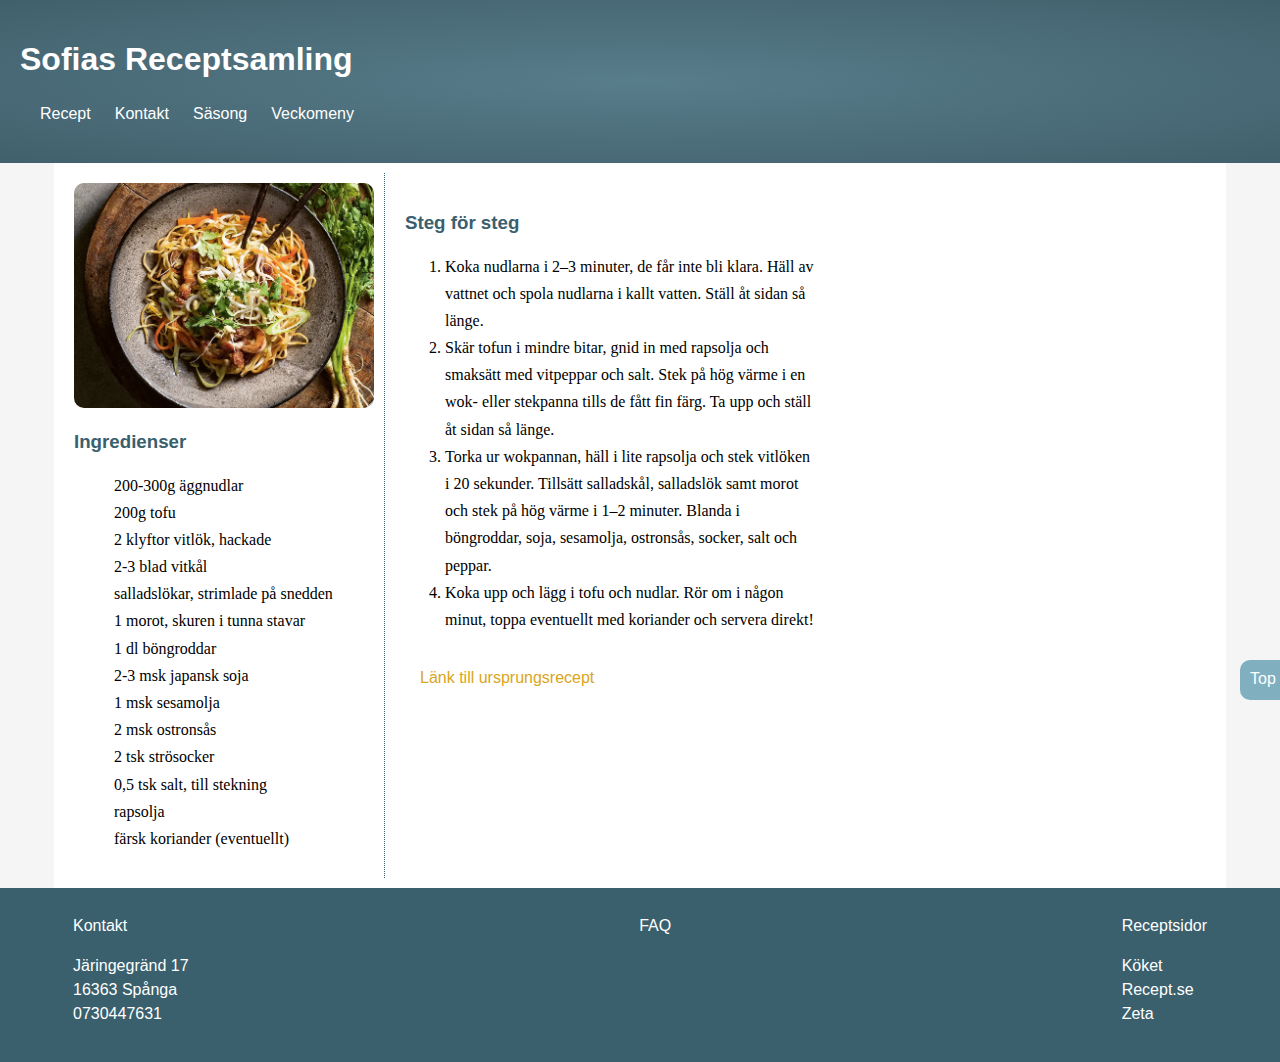
<file: recept/stekta-nudlar.html>
<!DOCTYPE html>
<html lang="en">
  <head>
    <meta charset="UTF-8" />
    <meta http-equiv="X-UA-Compatible" content="IE=edge" />
    <meta name="viewport" content="width=device-width, initial-scale=1.0" />
    <title>Receptsamling</title>
    <link rel="stylesheet" href="../style.css" />
  </head>
  <body>
    <header>
      <a href="../index.html"><h1>Sofias Receptsamling</h1></a>
      <nav>
        <ul>
          <li><a href="../index.html">Recept</a></li>
          <li><a href="../kontakt.html">Kontakt</a></li>
          <li><a href="../i-säsong.html">Säsong</a></li>
          <li><a href="../veckomeny.html">Veckomeny</a></li>
        </ul>
      </nav>
    </header>

    <div id="container">
      <aside>
        <img
          src="../assets/stekta-nudlar-filip-poons-recept.png.webp"
          class="small"
          alt=""
        />
        <h3>Ingredienser</h3>
        <ul>
          <li>200-300g äggnudlar</li>
          <li>200g tofu</li>
          <li>2 klyftor vitlök, hackade</li>
          <li>2-3 blad vitkål</li>
          <li>salladslökar, strimlade på snedden</li>
          <li>1 morot, skuren i tunna stavar</li>
          <li>1 dl böngroddar</li>
          <li>2-3 msk japansk soja</li>
          <li>1 msk sesamolja</li>
          <li>2 msk ostronsås</li>
          <li>2 tsk strösocker</li>
          <li>0,5 tsk salt, till stekning</li>
          <li>rapsolja</li>
          <li>färsk koriander (eventuellt)</li>
        </ul>
      </aside>
      <main class="main-step-by-step">
        <div class="step-by-step">
          <h3>Steg för steg</h3>
          <ol>
            <li>
              Koka nudlarna i 2–3 minuter, de får inte bli klara. Häll av
              vattnet och spola nudlarna i kallt vatten. Ställ åt sidan så
              länge.
            </li>
            <li>
              Skär tofun i mindre bitar, gnid in med rapsolja och smaksätt med
              vitpeppar och salt. Stek på hög värme i en wok- eller stekpanna
              tills de fått fin färg. Ta upp och ställ åt sidan så länge.
            </li>
            <li>
              Torka ur wokpannan, häll i lite rapsolja och stek vitlöken i 20
              sekunder. Tillsätt salladskål, salladslök samt morot och stek på
              hög värme i 1–2 minuter. Blanda i böngroddar, soja, sesamolja,
              ostronsås, socker, salt och peppar.
            </li>
            <li>
              Koka upp och lägg i tofu och nudlar. Rör om i någon minut, toppa
              eventuellt med koriander och servera direkt!
            </li>
          </ol>
          <a href="https://www.koket.se/stekta-nudlar-filip-poons-recept"
            >Länk till ursprungsrecept</a
          >
        </div>
        <div class="img-side"></div>
      </main>
    </div>

    <div id="up">
      <a href="#top">Top</a>
    </div>

    <footer>
      <div id="foot">
        <div>
          <p>Kontakt</p>
          <p>
            Järingegränd 17 <br />
            16363 Spånga <br />
            0730447631
          </p>
        </div>
        <div>
          <p>FAQ</p>
        </div>
        <div>
          <p>Receptsidor</p>
          <a href="https://www.koket.se/">Köket</a><br />
          <a href="https://recept.se/">Recept.se</a><br />
          <a href="https://www.zeta.nu/">Zeta</a><br />
        </div>
      </div>
    </footer>
  </body>
</html>
</file>
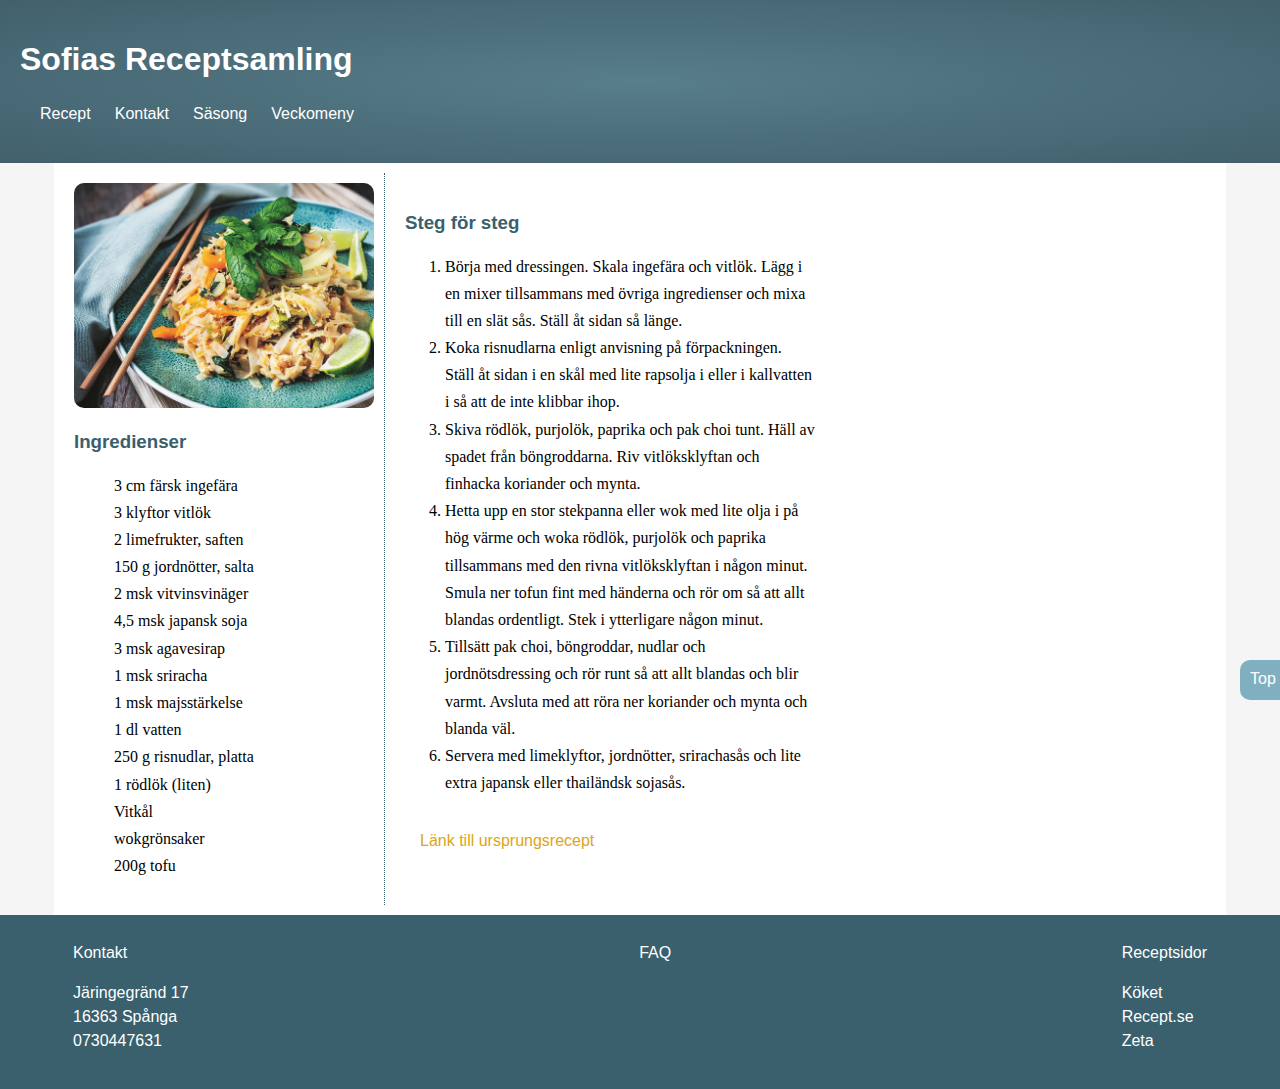
<file: recept/vegansk-pad-thai.html>
<!DOCTYPE html>
<html lang="en">
  <head>
    <meta charset="UTF-8" />
    <meta http-equiv="X-UA-Compatible" content="IE=edge" />
    <meta name="viewport" content="width=device-width, initial-scale=1.0" />
    <title>Vegansk pad thai</title>
    <link rel="stylesheet" href="../style.css" />
  </head>
  <body>
    <header>
      <a href="../index.html"><h1>Sofias Receptsamling</h1></a>
      <nav>
        <ul>
          <li><a href="../index.html">Recept</a></li>
          <li><a href="../kontakt.html">Kontakt</a></li>
          <li><a href="../i-säsong.html">Säsong</a></li>
          <li><a href="../veckomeny.html">Veckomeny</a></li>
        </ul>
      </nav>
    </header>

    <div id="container">
      <aside>
        <img src="../assets/vegansk-pad-thai.jpg.webp" class="small" alt="" />
        <h3>Ingredienser</h3>
        <ul>
          <li>3 cm färsk ingefära</li>
          <li>3 klyftor vitlök</li>
          <li>2 limefrukter, saften</li>
          <li>150 g jordnötter, salta</li>
          <li>2 msk vitvinsvinäger</li>
          <li>4,5 msk japansk soja</li>
          <li>3 msk agavesirap</li>
          <li>1 msk sriracha</li>
          <li>1 msk majsstärkelse</li>
          <li>1 dl vatten</li>
          <li>250 g risnudlar, platta</li>
          <li>1 rödlök (liten)</li>
          <li>Vitkål</li>
          <li>wokgrönsaker</li>
          <li>200g tofu</li>
        </ul>
      </aside>
      <main class="main-step-by-step">
        <div class="step-by-step">
          <h3>Steg för steg</h3>
          <ol>
            <li>
              Börja med dressingen. Skala ingefära och vitlök. Lägg i en mixer
              tillsammans med övriga ingredienser och mixa till en slät sås.
              Ställ åt sidan så länge.
            </li>
            <li>
              Koka risnudlarna enligt anvisning på förpackningen. Ställ åt sidan
              i en skål med lite rapsolja i eller i kallvatten i så att de inte
              klibbar ihop.
            </li>
            <li>
              Skiva rödlök, purjolök, paprika och pak choi tunt. Häll av spadet
              från böngroddarna. Riv vitlöksklyftan och finhacka koriander och
              mynta.
            </li>
            <li>
              Hetta upp en stor stekpanna eller wok med lite olja i på hög värme
              och woka rödlök, purjolök och paprika tillsammans med den rivna
              vitlöksklyftan i någon minut. Smula ner tofun fint med händerna
              och rör om så att allt blandas ordentligt. Stek i ytterligare
              någon minut.
            </li>
            <li>
              Tillsätt pak choi, böngroddar, nudlar och jordnötsdressing och rör
              runt så att allt blandas och blir varmt. Avsluta med att röra ner
              koriander och mynta och blanda väl.
            </li>
            <li>
              Servera med limeklyftor, jordnötter, srirachasås och lite extra
              japansk eller thailändsk sojasås.
            </li>
          </ol>
          <a href="https://www.koket.se/vegansk-pad-thai"
            >Länk till ursprungsrecept</a
          >
        </div>
        <div class="img-side"></div>
      </main>
    </div>

    <div id="up">
      <a href="#top">Top</a>
    </div>

    <footer>
      <div id="foot">
        <div>
          <p>Kontakt</p>
          <p>
            Järingegränd 17 <br />
            16363 Spånga <br />
            0730447631
          </p>
        </div>
        <div>
          <p>FAQ</p>
        </div>
        <div>
          <p>Receptsidor</p>
          <a href="https://www.koket.se/">Köket</a><br />
          <a href="https://recept.se/">Recept.se</a><br />
          <a href="https://www.zeta.nu/">Zeta</a><br />
        </div>
      </div>
    </footer>
  </body>
</html>
</file>
<file: style.css>
body {
    background-color: #f5f5f5;
    min-width: 300px;
    margin: 0px;
}
header {
    background-color: #587d8b;
    background: radial-gradient(#587d8b, #41606c);
    color: white;
    padding: 20px;
}
/* Navigation */
nav ul {
    margin-left: -30px;
}
nav li {
    display: inline;
    padding: 10px;
}
nav a {
    color: white;
}
/* Text, links */
a {
    text-decoration: none;
    color: #3a606e;
    font-family: Avenir, Arial, Helvetica, sans-serif;
}
h1, h2, h3, h4 {
    font-family: Avenir, Arial, Helvetica, sans-serif;
    color: #3a606e;
}
h1 {
    color: white;
}
h4 {
    margin-left:10px;
}
ul {
    list-style: none;
    line-height: 1.7;
}
ol {
    line-height: 1.7;
}
ul + a, ol + a {
    display: inline-block;
    color: goldenrod;
    margin-left: 15px;
    margin-top: 20px;
}
.ul-season {
    list-style:circle;
}
p {
    line-height: 1.5;
}

/* img */
img {
    border-radius: 10px;
}
img.small {
    width: 100%;
    max-width: 500px;
}
img.tiny {
    max-width: 200px;
    float: right;
}
.img-side {
    min-width: 150px;
    display: flex;
    justify-content: flex-end;
    align-items: flex-end;
}
.img-side-season {
    width: 100%;
    display: flex;
    justify-content: flex-end;
    padding: 10px;
    /* border: 1px solid #3a606e; */
}
/* content */
#container {
    background-color: white;
    margin: 0px auto;
    padding: 10px;
    max-width: 1350px;
    display:flex;
    flex-direction: column;
}
#container.first-side {
    align-items: center;
}
main {
    padding: 20px;
}
.veckomeny {
    max-width: 500px;
}
.step-by-step {
    max-width: 410px;
}
aside {
    padding: 10px;
    min-width: 250px;
    /* border: 1px solid #3a606e; */
}
article {
    border: 1px solid #eaeaea;
    border-radius: 10px;
    max-width: 500px;
    padding: 10px;
    margin: 10px;
    box-shadow: 0px 0px 5px 2px #e0e0e0;
    position:relative;
}
article:hover {
    position: relative;
    bottom: 5px;
}
.try-me {
    background-color: #80afc0;
    color: white;
    padding: 10px;
    border-radius: 10px;
    position: absolute;
    top: 20px;
    right: 20px;
}

/* up */
#up {
    background-color: #80afc0;
    height: 40px;
    width: 40px;
    text-align: center;
    font-family: 'Arial Narrow Bold', sans-serif;
    color: white;
    position: fixed;
    right: 0px;
    bottom: 200px;
    border-radius: 10px 0px 0px 10px;
}
#up a {
    display: inline-block;
    color: white;
    padding: 10px;
}

/* footer */
footer {
    font-family: Avenir, Arial, Helvetica, sans-serif;
    background-color: #3a606e;
    padding: 10px;
    color: white;
}
#foot {
    width: 90%;
    margin: 0px auto;
    display: flex;
    flex-direction: column;
    justify-content: space-between;
    line-height: 1.5;
}
footer div {
    margin-bottom: 10px;
}
footer a {
    color: white;
}

@media screen and (min-width:775px) {
    #container {
        width: 90%;
        flex-direction: row;
        flex-wrap: wrap;
    }
    #container.first-side {
        justify-content: center;
    }
    #foot {
        flex-direction: row;
        max-width: 1350px;
    }
    main {
        flex-direction: row;
    }
    img.small {
        max-width: 300px;
    }
    article {
        max-width: 300px;
    }
}

/* @media screen and (min-width:780px) {
    img.small {
        max-width: 400px;
    }
    article {
        max-width: 400px;
    }
    
} */
@media screen and (min-width:873px) {
    .main-step-by-step {
        border-left: 1px dotted #3a606e; 
    }
}

@media screen and (min-width:1400px) {
    
    img.small {
        max-width: 500px;
    }
    article {
        max-width: 500px;
    }
}
</file>
